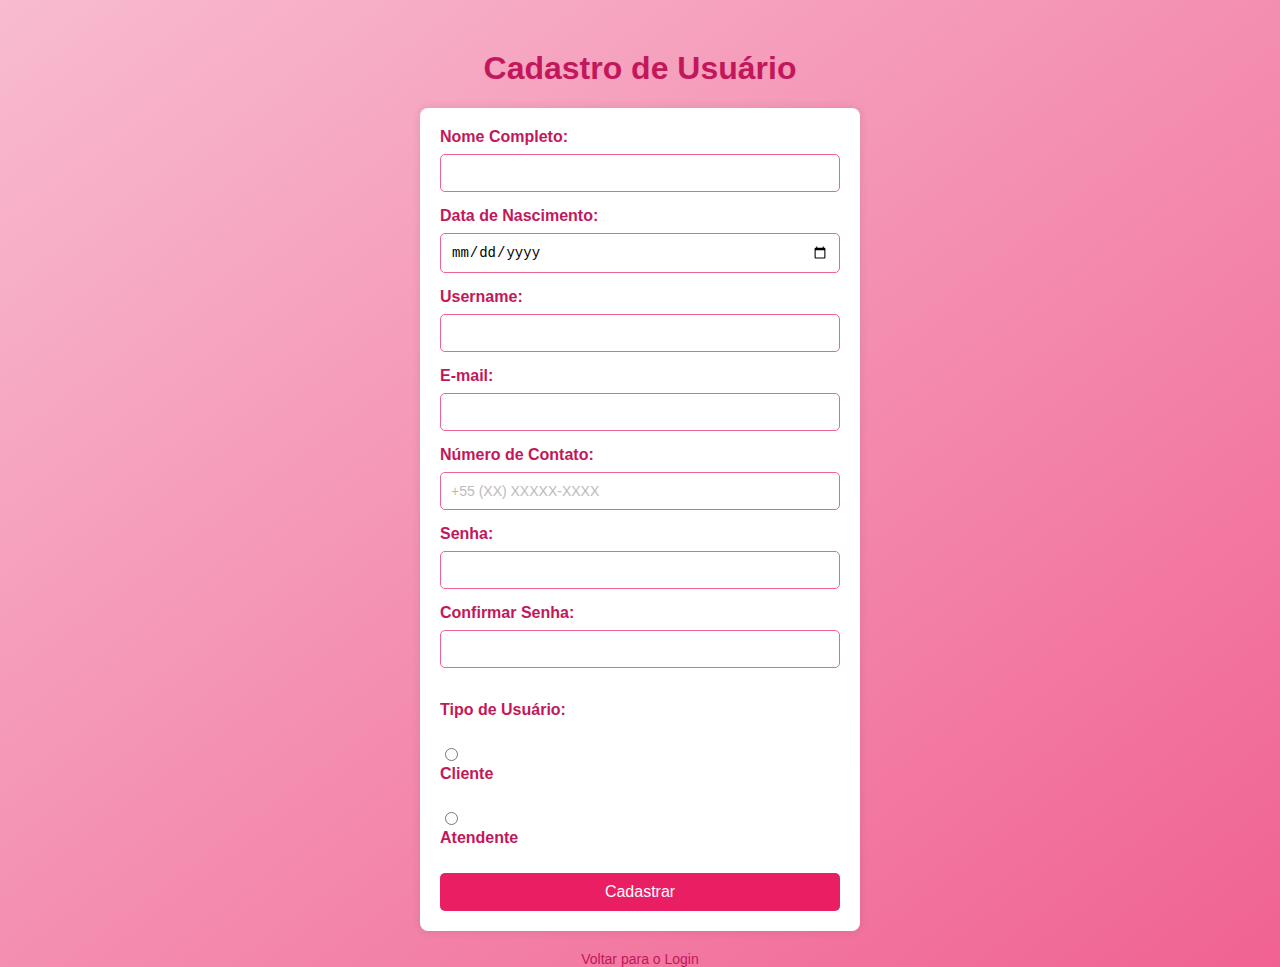
<file: cadastro.html>
<!DOCTYPE html>
<html lang="en">

<head>
    <meta charset="UTF-8">
    <meta name="viewport" content="width=device-width, initial-scale=1.0">
    <title>Cadastro de Usuário</title>
    <link rel="stylesheet" type="text/css" href="./styles_cadastro.css">
</head>

<body>
    <h1>Cadastro de Usuário</h1>
    <form id="cadastroForm">
        <label for="nomeCompleto">Nome Completo:</label>
        <input type="text" id="nomeCompleto" required><br>

        <label for="dataNascimento">Data de Nascimento:</label>
        <input type="date" id="dataNascimento" required><br>

        <label for="username">Username:</label>
        <input type="text" id="username" required><br>

        <label for="email">E-mail:</label>
        <input type="email" id="email" required><br>

        <label for="numeroContato">Número de Contato:</label>
        <input type="tel" id="numeroContato" placeholder="+55 (XX) XXXXX-XXXX" required><br>

        <label for="password">Senha:</label>
        <input type="password" id="password" required><br>

        <label for="confirmPassword">Confirmar Senha:</label>
        <input type="password" id="confirmPassword" required><br>

        <span id="passwordError" style="color: red; display: none;">As senhas não coincidem.</span><br>

        <!-- Novo campo para selecionar o tipo de usuário -->
        <label for="tipoUsuario">Tipo de Usuário:</label><br>
        <input type="radio" id="cliente" name="tipoUsuario" value="cliente" required>
        <label for="cliente">Cliente</label><br>
        <input type="radio" id="atendente" name="tipoUsuario" value="atendente" required>
        <label for="atendente">Atendente</label><br>

        <button type="submit">Cadastrar</button>
    </form>
    <a href="./index.html">Voltar para o Login</a>

    <script>
        var users = JSON.parse(localStorage.getItem('users')) || []; // Array para armazenar usuários cadastrados

        // Função para verificar se as senhas coincidem enquanto digita
        document.getElementById("confirmPassword").addEventListener("input", function () {
            var password = document.getElementById("password").value;
            var confirmPassword = document.getElementById("confirmPassword").value;
            var passwordError = document.getElementById("passwordError");

            // Se as senhas não coincidirem, exibe a mensagem de erro
            if (password !== confirmPassword) {
                passwordError.style.display = "inline"; // Exibe a mensagem
            } else {
                passwordError.style.display = "none"; // Oculta a mensagem
            }
        });

        // Função para formatar o número de telefone enquanto o usuário digita
        document.getElementById("numeroContato").addEventListener("input", function (event) {
            var input = event.target;
            var value = input.value.replace(/\D/g, ''); // Remove caracteres não numéricos
            if (value.length <= 2) {
                value = value.replace(/^(\d{0,2})/, '($1');
            } else if (value.length <= 5) {
                value = value.replace(/^(\d{2})(\d{0,3})/, '($1) $2');
            } else if (value.length <= 10) {
                value = value.replace(/^(\d{2})(\d{4})(\d{0,4})/, '($1) $2-$3');
            } else {
                value = value.replace(/^(\d{2})(\d{4})(\d{4})/, '($1) $2-$3');
            }
            input.value = value;
        });

        // Função para cadastrar novo usuário
        document.getElementById("cadastroForm").addEventListener("submit", function (event) {
            event.preventDefault(); // Prevenir o envio do formulário
            var nomeCompleto = document.getElementById("nomeCompleto").value;
            var dataNascimento = document.getElementById("dataNascimento").value;
            var username = document.getElementById("username").value;
            var email = document.getElementById("email").value;
            var numeroContato = document.getElementById("numeroContato").value;
            var password = document.getElementById("password").value;
            var confirmPassword = document.getElementById("confirmPassword").value;
            var tipoUsuario = document.querySelector('input[name="tipoUsuario"]:checked')?.value; // Captura o tipo de usuário selecionado

            // Verificar se as senhas são iguais no momento do envio
            if (password !== confirmPassword) {
                alert("As senhas não coincidem. Tente novamente.");
                return; // Impedir o cadastro se as senhas não coincidirem
            }

            // Adicionando usuário ao array
            users.push({
                nomeCompleto: nomeCompleto,
                dataNascimento: dataNascimento,
                username: username,
                email: email,
                numeroContato: numeroContato,
                password: password,
                tipo: tipoUsuario // Armazenar o tipo de usuário
            });

            localStorage.setItem('users', JSON.stringify(users)); // Salvando no localStorage

            alert("Usuário cadastrado com sucesso!");
            document.getElementById("cadastroForm").reset(); // Limpar campos do formulário
        });
    </script>
</body>

</html>
</file>
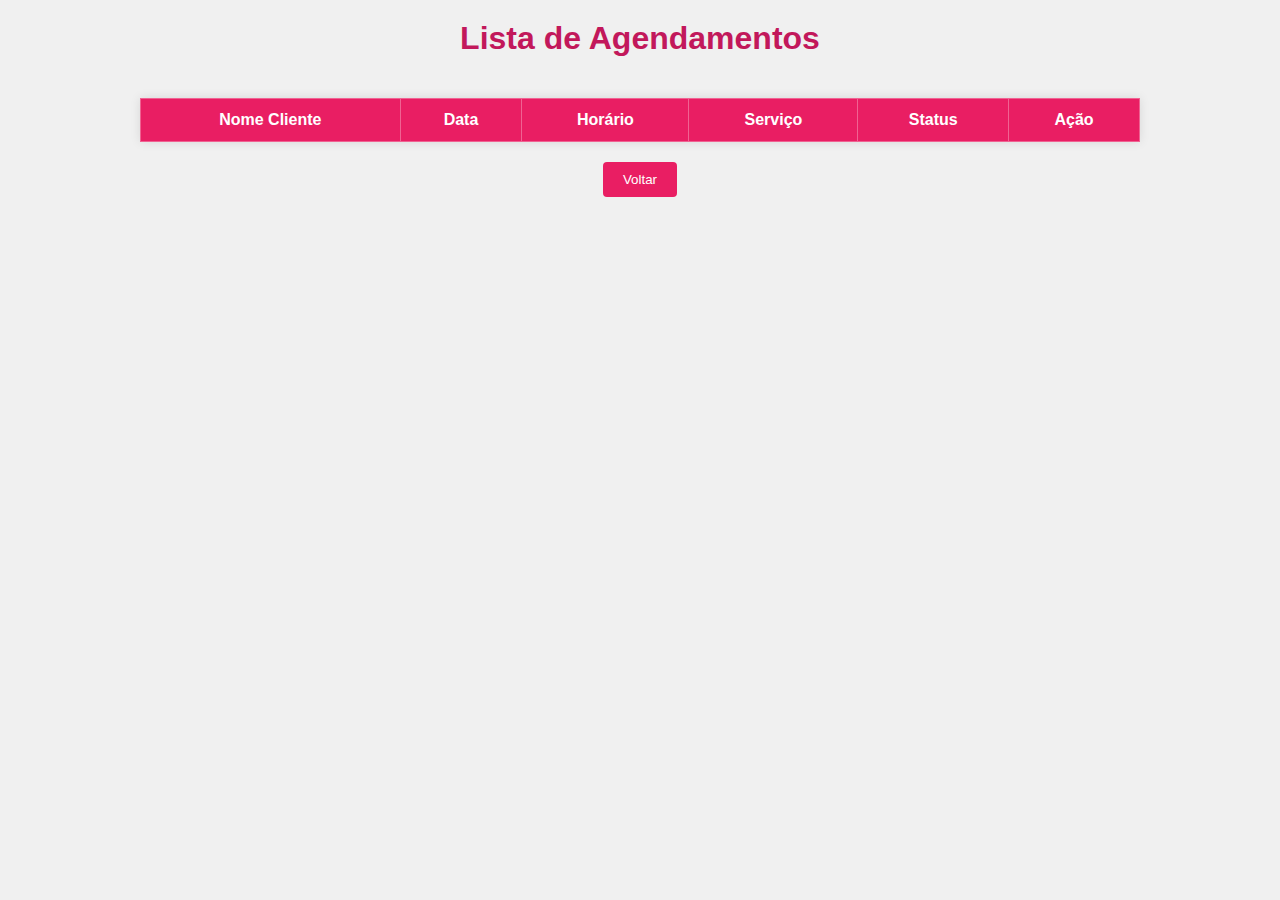
<file: checkin.html>
<!DOCTYPE html>
<html lang="pt-br">

<head>
    <meta charset="UTF-8">
    <meta name="viewport" content="width=device-width, initial-scale=1.0">
    <title>Checkin - Atendentes</title>
    <link rel="stylesheet" href="./style_chekin.css">
</head>

<body>
    <h1>Lista de Agendamentos</h1>

    <table border="1">
        <thead>
            <tr>
                <th>Nome Cliente</th>
                <th>Data</th>
                <th>Horário</th>
                <th>Serviço</th>
                <th>Status</th>
                <th>Ação</th>
            </tr>
        </thead>
        <tbody id="listaAgendamentos">
            <!-- Os agendamentos serão carregados aqui dinamicamente -->
        </tbody>
    </table>

    <button onclick="window.location.href='index.html'">Voltar</button>

    <script>
        function exibirAgendamentos() {
            var agendamentos = JSON.parse(localStorage.getItem('agendamentos')) || [];
            var lista = document.getElementById("listaAgendamentos");
            lista.innerHTML = "";

            agendamentos.forEach(function (a, index) {
                var tr = document.createElement("tr");

                // Exibição do agendamento
                tr.innerHTML = `
                    <td>${a.username}</td>
                    <td>${a.data}</td>
                    <td>${a.horario}</td>
                    <td>${a.servico || "Serviço não especificado"}</td>
                    <td id="status-${index}">${a.status || "Agendado"}</td>
                    <td id="action-${index}">
                        ${a.status === "Cancelado" ? "" : `<button onclick="atualizarStatus(${index})">${getActionButtonLabel(a.status)}</button>`}
                    </td>
                `;

                lista.appendChild(tr);
            });
        }

        // Obter o rótulo do botão de ação baseado no status
        function getActionButtonLabel(status) {
            if (status === "Agendado") return "Finalizar atendimento";
            if (status === "Atendido") return "Enviar avaliação";
            if (status === "Avaliação enviada") return "Reenviar avaliação";
            return "Nenhuma ação";
        }

        // Atualizar o status do agendamento
        function atualizarStatus(index) {
            var agendamentos = JSON.parse(localStorage.getItem('agendamentos')) || [];
            if (agendamentos[index].status === "Agendado") {
                agendamentos[index].status = "Atendido";
            } else if (agendamentos[index].status === "Atendido") {
                agendamentos[index].status = "Avaliação enviada";
            } else if (agendamentos[index].status === "Avaliação enviada") {
                agendamentos[index].status = "Avaliação reenviada";
            }

            localStorage.setItem('agendamentos', JSON.stringify(agendamentos));
            document.getElementById(`status-${index}`).innerText = agendamentos[index].status;
            document.getElementById(`action-${index}`).innerHTML = `<button onclick="atualizarStatus(${index})">${getActionButtonLabel(agendamentos[index].status)}</button>`;
        }

        // Chama a função para exibir os agendamentos ao carregar a página
        exibirAgendamentos();
    </script>
</body>

</html>
</file>
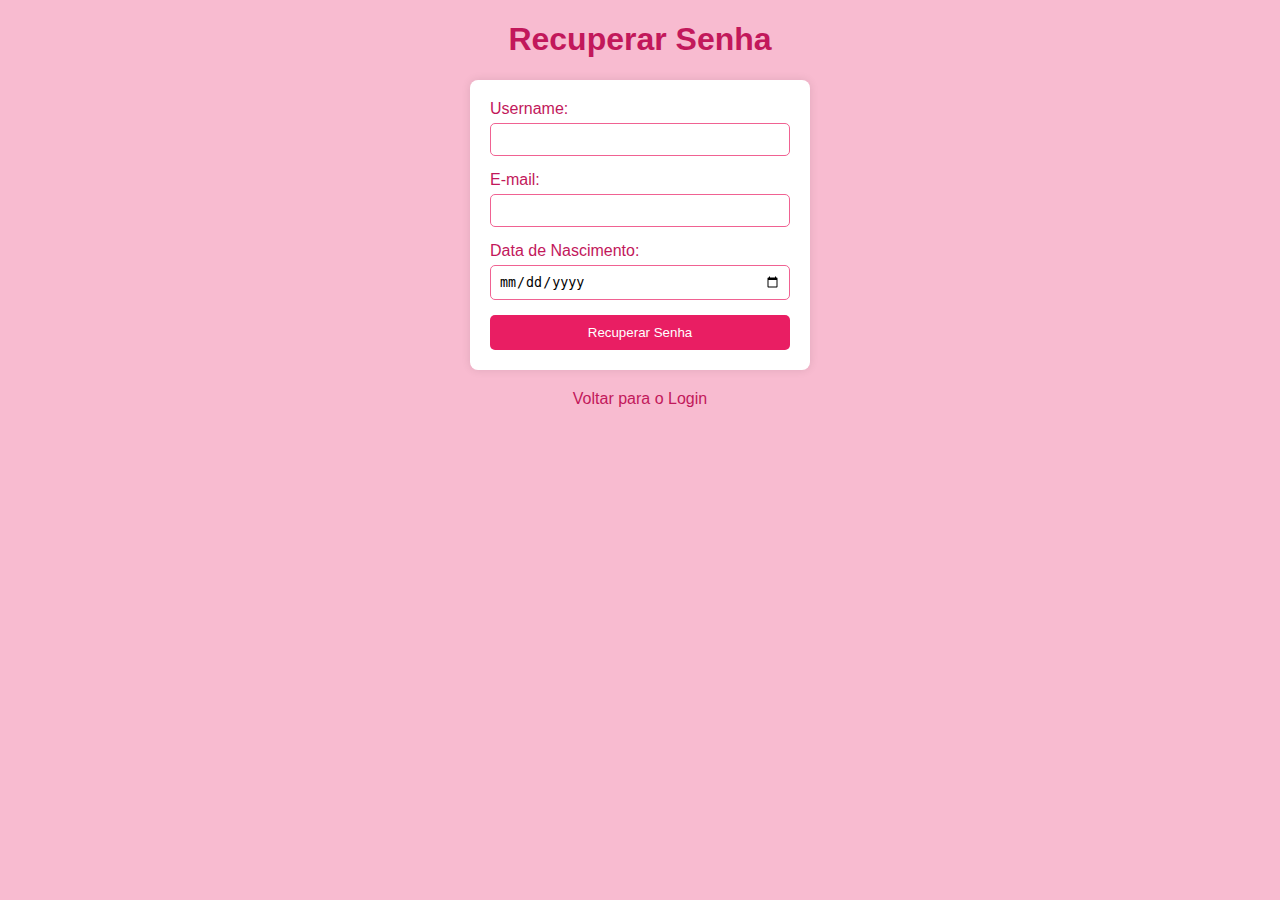
<file: recuperar_senha.html>
<!DOCTYPE html>
<html lang="en">

<head>
    <meta charset="UTF-8">
    <meta name="viewport" content="width=device-width, initial-scale=1.0">
    <title>Recuperar Senha</title>
    <link rel="stylesheet" type="text/css" href="./styles_recuperar_senha.css">
</head>

<body>
    <h1>Recuperar Senha</h1>
    <form id="recuperarSenhaForm">
        <label for="username">Username:</label>
        <input type="text" id="username" required><br>
        <label for="email">E-mail:</label>
        <input type="email" id="email" required><br>
        <label for="dataNascimento">Data de Nascimento:</label>
        <input type="date" id="dataNascimento" required><br>
        <button type="submit">Recuperar Senha</button>
    </form>
    <a href="./index.html">Voltar para o Login</a>

    <div id="mensagemErro"></div>
    <div id="senhaRecuperada" style="display: none;">
        <h2>Senha Recuperada:</h2>
        <p id="senha"></p>
    </div>

    <script>
        var users = JSON.parse(localStorage.getItem('users')) || []; // Recuperando usuários do localStorage

        // Função para recuperar senha
        document.getElementById("recuperarSenhaForm").addEventListener("submit", function (event) {
            event.preventDefault(); // Prevenir o envio do formulário
            var username = document.getElementById("username").value;
            var email = document.getElementById("email").value;
            var dataNascimento = document.getElementById("dataNascimento").value;

            // Convertendo data de nascimento para o formato armazenado no localStorage
            var dataNascimentoFormatada = new Date(dataNascimento).toISOString().split('T')[0];

            // Verificar se as informações fornecidas correspondem a um usuário cadastrado
            var usuarioValido = users.find(function (user) {
                return user.username === username && user.email === email && user.dataNascimento === dataNascimentoFormatada;
            });

            if (usuarioValido) {
                // Exibir a senha recuperada
                document.getElementById("senha").innerText = usuarioValido.password;
                document.getElementById("senhaRecuperada").style.display = "block";
                document.getElementById("mensagemErro").innerText = "";
            } else {
                document.getElementById("senhaRecuperada").style.display = "none";
                document.getElementById("mensagemErro").innerText = "Usuário inválido ou dados incorretos.";
            }
        });
    </script>
</body>

</html>
</file>
<file: styles_cadastro.css>
body {
    font-family: Arial, sans-serif;
    margin: 0;
    padding: 0;
    background: linear-gradient(to bottom right, #f8bbd0, #f06292); /* Rosa suave */
}

h1 {
    text-align: center;
    color: #C2185B;  /* Cor rosa bebê */
    margin-top: 50px;
}

form {
    max-width: 400px;
    margin: 20px auto;
    padding: 20px;
    background-color: #fff;
    border-radius: 8px;
    box-shadow: 0px 0px 10px rgba(0, 0, 0, 0.1);
}

label {
    display: block;
    margin-bottom: 8px;
    color: #C2185B;  /* Cor rosa bebê */
    font-weight: bold;
}

input[type="text"],
input[type="date"],
input[type="password"],
input[type="email"],
input[type="tel"] {
    width: 100%;
    padding: 10px;
    margin-bottom: 15px;
    border: 1px solid #F06292;  /* Bordas em tom de rosa claro */
    border-radius: 5px;
    box-sizing: border-box;
    font-size: 14px;
}

input[type="email"]:focus,
input[type="text"]:focus,
input[type="password"]:focus,
input[type="tel"]:focus {
    border-color: #C2185B;  /* Cor rosa bebê nas bordas ao focar */
    outline: none;
}

button[type="submit"] {
    width: 100%;
    padding: 10px;
    background-color: #E91E63;  /* Cor rosa forte para o botão */
    color: white;
    border: none;
    border-radius: 5px;
    cursor: pointer;
    font-size: 16px;
    transition: background-color 0.3s;
}

button[type="submit"]:hover {
    background-color: #C2185B;  /* Cor rosa escuro ao passar o mouse */
}

span {
    display: block;
    margin-top: 5px;
    color: red;
}

a {
    display: block;
    text-align: center;
    margin-top: 20px;
    color: #C2185B;  /* Cor rosa bebê para os links */
    text-decoration: none;
    font-size: 14px;
}

a:hover {
    color: #E91E63;  /* Cor mais forte ao passar o mouse */
}

input::placeholder {
    color: #bbb;
}

@media (max-width: 480px) {
    form {
        padding: 15px;
        margin: 10px;
        width: 90%;
    }

    h1 {
        font-size: 24px;
    }
}
</file>
<file: style_chekin.css>
body {
    font-family: Arial, sans-serif;
    background-color: #f0f0f0;
    margin: 0;
    padding: 0;
    display: flex;
    flex-direction: column;
    align-items: center;
}

h1 {
    text-align: center;
    margin-top: 20px;
    color: #C2185B;  /* Cor rosa bebê */
}

table {
    width: 90%;
    max-width: 1000px;
    margin-top: 20px;
    border-collapse: collapse;
    box-shadow: 0px 0px 10px rgba(0, 0, 0, 0.1);
}

th, td {
    padding: 12px;
    text-align: center;
    border: 1px solid #F06292;  /* Cor rosa na borda das células */
}

th {
    background-color: #E91E63;  /* Fundo rosa mais forte para o cabeçalho */
    color: white;
}

td {
    background-color: #fff;
    color: #333;
}

td button {
    padding: 8px 16px;
    background-color: #E91E63;  /* Cor do botão em rosa forte */
    color: white;
    border: none;
    border-radius: 4px;
    cursor: pointer;
    transition: background-color 0.3s;
}

td button:hover {
    background-color: #C2185B;  /* Cor mais escura ao passar o mouse */
}

button {
    padding: 10px 20px;
    background-color: #E91E63;  /* Botão principal com rosa forte */
    color: white;
    border: none;
    border-radius: 4px;
    cursor: pointer;
    transition: background-color 0.3s;
    margin: 20px;
}

button:hover {
    background-color: #C2185B;  /* Cor mais escura ao passar o mouse */
}

#listaAgendamentos {
    width: 100%;
}

@media (max-width: 600px) {
    table, th, td {
        width: 100%;
        font-size: 14px;
    }
    
    button {
        width: 100%;
    }
}
</file>
<file: styles_recuperar_senha.css>
body {
    font-family: Arial, sans-serif;
    margin: 0;
    padding: 0;
    background-color: #f8bbd0;
    /* Cor sólida rosa bebê */
}

h1 {
    text-align: center;
    color: #C2185B;
    /* Rosa bebê */
}

form {
    max-width: 300px;
    margin: 20px auto;
    padding: 20px;
    background-color: #fff;
    border-radius: 8px;
    box-shadow: 0px 0px 10px rgba(0, 0, 0, 0.1);
}

label {
    display: block;
    margin-bottom: 5px;
    color: #C2185B;
    /* Rosa bebê */
}

input[type="text"],
input[type="email"],
input[type="date"] {
    width: 100%;
    padding: 8px;
    margin-bottom: 15px;
    border: 1px solid #F06292;
    /* Bordas em tom de rosa claro */
    border-radius: 5px;
    box-sizing: border-box;
}

button[type="submit"] {
    width: 100%;
    padding: 10px;
    background-color: #E91E63;
    /* Rosa forte */
    color: white;
    border: none;
    border-radius: 5px;
    cursor: pointer;
    transition: background-color 0.3s;
}

button[type="submit"]:hover {
    background-color: #C2185B;
    /* Rosa escuro ao passar o mouse */
}

a {
    display: block;
    text-align: center;
    margin-top: 10px;
    color: #C2185B;
    /* Rosa bebê */
    text-decoration: none;
}

a:hover {
    color: #E91E63;
    /* Rosa forte ao passar o mouse */
}

#mensagemErro {
    color: red;
    text-align: center;
    margin-top: 10px;
}

#senhaRecuperada {
    background-color: #f8bbd0;
    /* Rosa suave para o fundo */
    border: 1px solid #F06292;
    /* Bordas em tom de rosa claro */
    border-radius: 5px;
    padding: 10px;
    margin-top: 20px;
    text-align: center;
}

#senhaRecuperada h2 {
    color: #C2185B;
    /* Rosa bebê */
    margin-bottom: 10px;
}

#senha {
    color: #C2185B;
    /* Rosa bebê */
    font-size: 18px;
    font-weight: bold;
}
</file>
